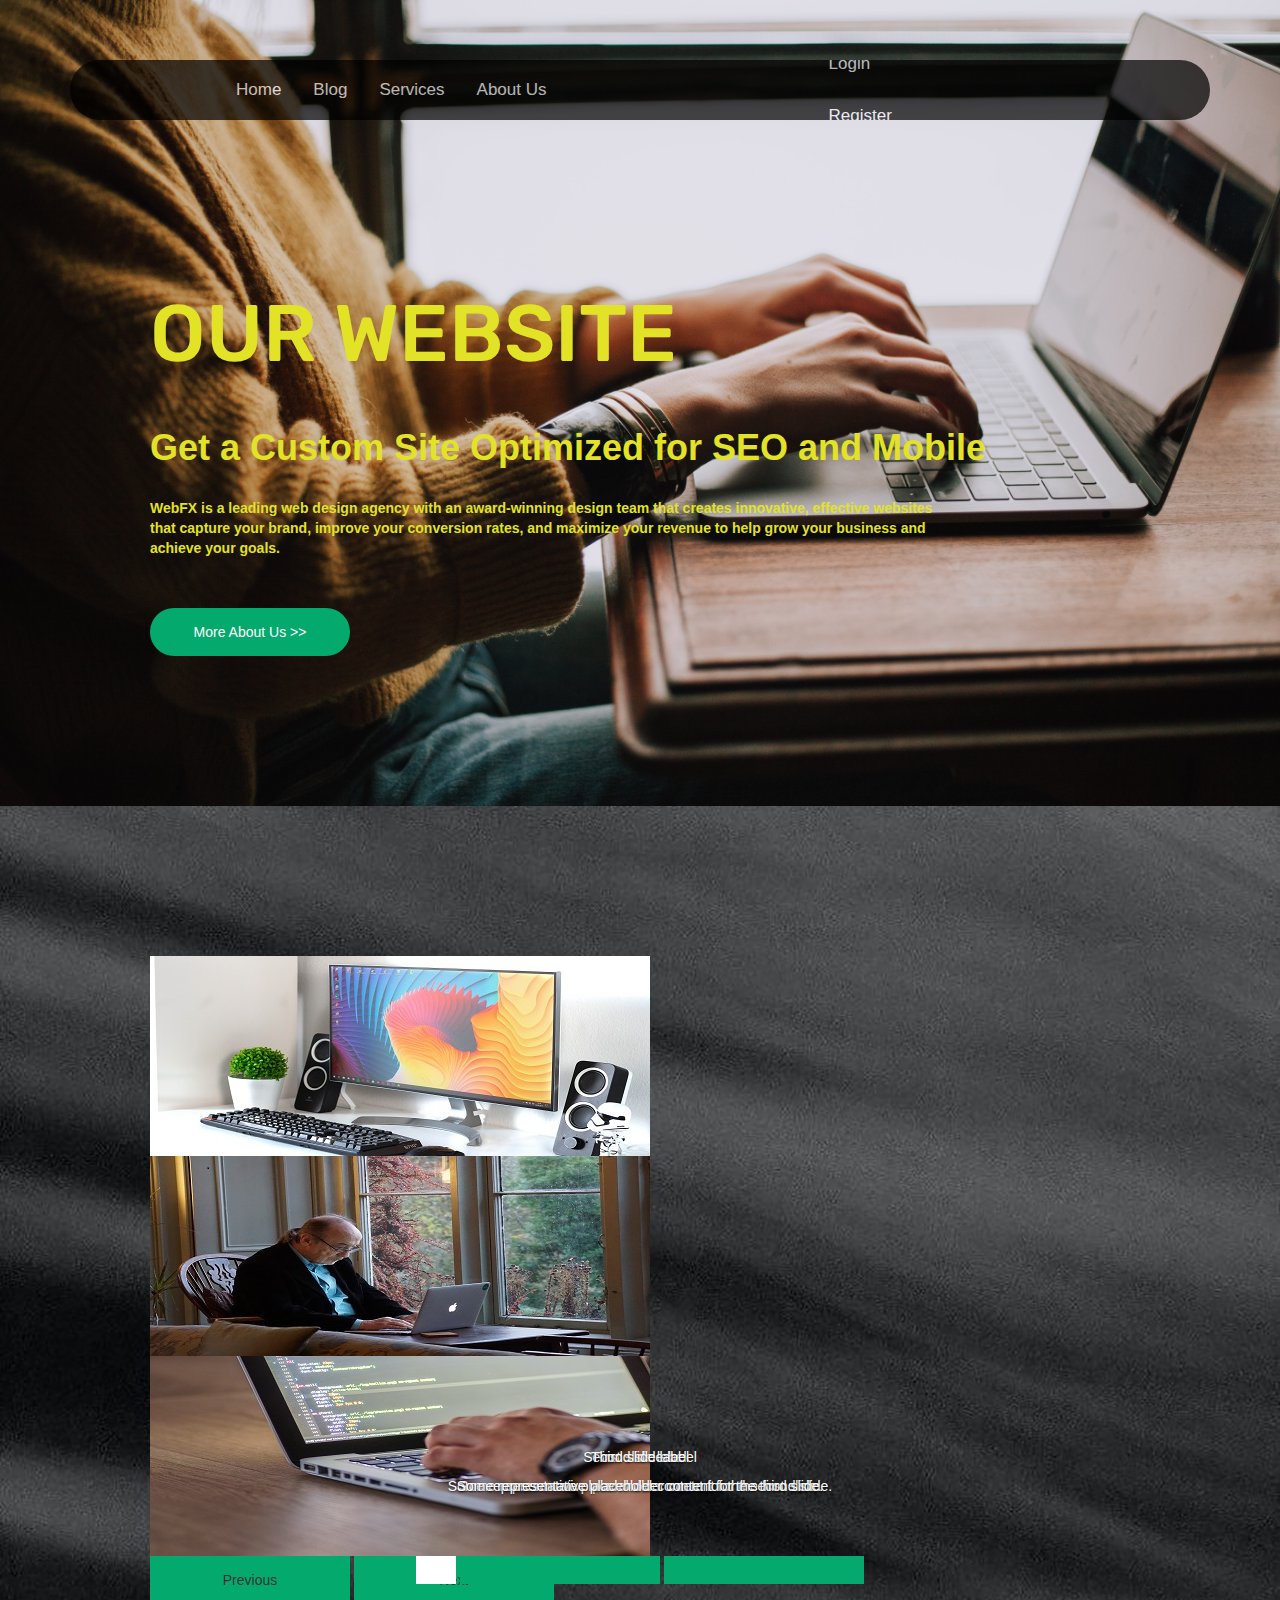
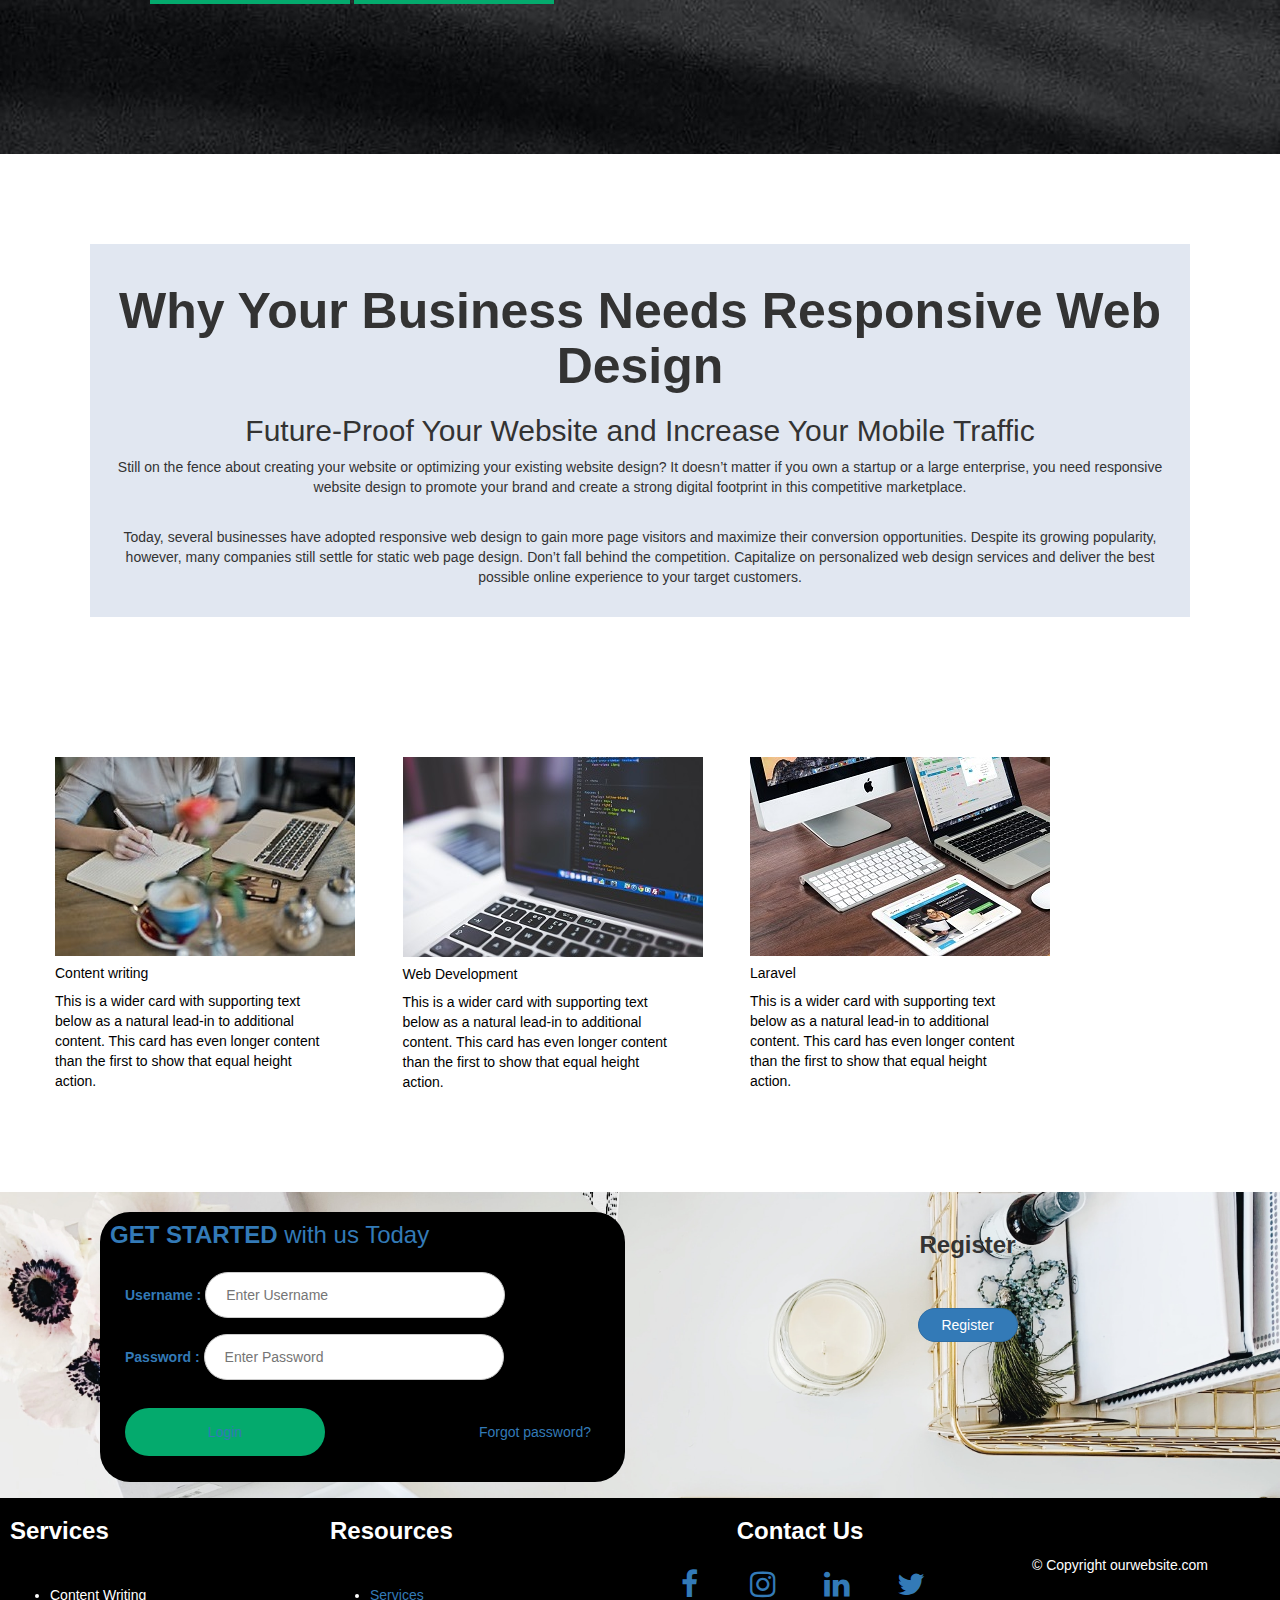
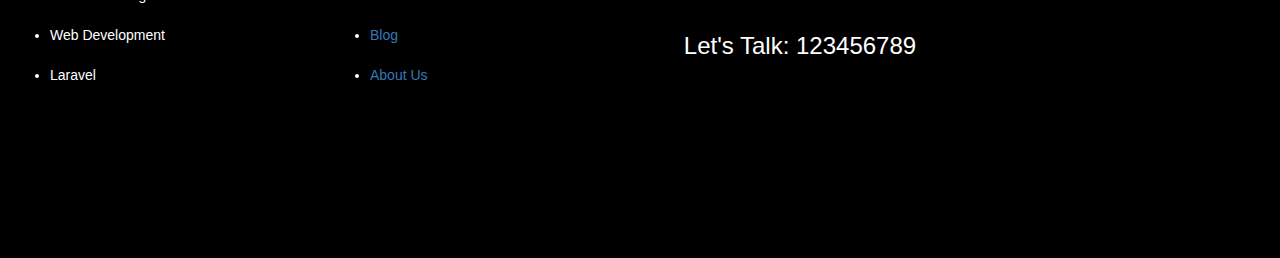
<file: index.html>
<!DOCTYPE html>
<meta name="viewport" content="width= device-width>, initial-scale=1.0">
<html lang="en">

<head>
    <meta charset="UTF-8">
    <meta http-equiv="X-UA-Compatible" content="IE=edge">

    <title>Our Website</title>
    <link rel="stylesheet" href="style.css">
    <link href="https://cdn.jsdelivr.net/npm/bootstrap@5.1.3/dist/css/bootstrap.min.css" rel="stylesheet"
        integrity="sha384-1BmE4kWBq78iYhFldvKuhfTAU6auU8tT94WrHftjDbrCEXSU1oBoqyl2QvZ6jIW3" crossorigin="anonymous">
    <script src="https://cdn.jsdelivr.net/npm/bootstrap@5.1.3/dist/js/bootstrap.bundle.min.js"
        integrity="sha384-ka7Sk0Gln4gmtz2MlQnikT1wXgYsOg+OMhuP+IlRH9sENBO0LRn5q+8nbTov4+1p"
        crossorigin="anonymous"></script>
    <link rel="stylesheet" href="https://cdnjs.cloudflare.com/ajax/libs/font-awesome/4.7.0/css/font-awesome.min.css">
    <link rel="stylesheet" href="https://maxcdn.bootstrapcdn.com/bootstrap/3.4.1/css/bootstrap.min.css">
    <script src="./script.js"></script>
</head>

<body>
    <div class="bg" style="background-image: url('Images/background 4.jpg');">
        <br>
        <header>
            <div class="header" id="myHeader">
                <div class="topnav">
                    <a href="index.html">Home</a>
                    <a href="blog.html">Blog</a>
                    <a href="services.html">Services</a>
                    <a href="aboutus.html">About Us</a>

                    <div class="login">
                        <div id="login">
                        <a href="#login2">Login</a>
                    </div>
                        <a href="#login2">Register</a>

                    </div>

                </div>
            </div>
        </header>

        <main>

            <div style="padding:150px; color:rgb(226, 226, 39)">

                <h2 class="main-heading">OUR WEBSITE</h2><br>
                <h1><b>Get a Custom Site Optimized for SEO and Mobile</b></h1><br>
                <p><b>WebFX is a leading web design agency with an award-winning design team that creates innovative,
                        effective websites
                        <br> that capture your brand, improve your conversion rates,
                        and maximize your revenue to help grow your business and <br>achieve your goals.</b></p><br><br>
                <button class="button" style="border-radius: 50px; color:white" type="button"
                    onclick="window.location.href='aboutus.html'">More About
                    Us >></button>
            </div>


            <div class="bg" style="background-image: url('Images/background 2.jpg');">

                <div>
                    <div style="padding: 150px;">
                        <div id="carouselExampleCaptions" class="carousel slide" data-bs-ride="carousel">
                            <div class="carousel-indicators">
                                <button type="button" data-bs-target="#carouselExampleCaptions" data-bs-slide-to="0"
                                    class="active" aria-current="true" aria-label="Slide 1"></button>
                                <button type="button" data-bs-target="#carouselExampleCaptions" data-bs-slide-to="1"
                                    aria-label="Slide 2"></button>
                                <button type="button" data-bs-target="#carouselExampleCaptions" data-bs-slide-to="2"
                                    aria-label="Slide 3"></button>
                            </div>
                            <div class="carousel-inner">
                                <div class="carousel-item active">
                                    <img src="Images/slideshow 4.jpg" class="d-block w-100" alt="...">
                                    <div class="carousel-caption d-none d-md-block">
                                        <h5>First slide label</h5>
                                        <p>Some representative placeholder content for the first slide.</p>
                                    </div>
                                </div>
                                <div class="carousel-item">
                                    <img src="Images/slideshow 5.jpg" class="d-block w-100" alt="...">
                                    <div class="carousel-caption d-none d-md-block">
                                        <h5>Second slide label</h5>
                                        <p>Some representative placeholder content for the second slide.</p>
                                    </div>
                                </div>
                                <div class="carousel-item">
                                    <img src="Images/slideshow 3.jpg" class="d-block w-100" alt="...">
                                    <div class="carousel-caption d-none d-md-block">
                                        <h5>Third slide label</h5>
                                        <p>Some representative placeholder content for the third slide.</p>
                                    </div>
                                </div>
                            </div>
                            <button class="carousel-control-prev" type="button"
                                data-bs-target="#carouselExampleCaptions" data-bs-slide="prev">
                                <span class="carousel-control-prev-icon" aria-hidden="true"></span>
                                <span class="visually-hidden">Previous</span>
                            </button>
                            <button class="carousel-control-next" type="button"
                                data-bs-target="#carouselExampleCaptions" data-bs-slide="next">
                                <span class="carousel-control-next-icon" aria-hidden="true"></span>
                                <span class="visually-hidden">Next</span>
                            </button>
                        </div>
                    </div>
                </div>
            </div>
            <div class="main-page-text">
                <h2 class="main-page-h2"><b>Why Your Business Needs Responsive Web Design</b></h2>
                <h3 class="main-page-h3">Future-Proof Your Website and Increase Your Mobile Traffic</h3>
                <p>Still on the fence about creating your website or optimizing your existing website design? It doesn’t
                    matter if you own a startup or a large enterprise, you need responsive website design to promote
                    your brand and create a strong digital footprint in this competitive marketplace.</p><br>

                <p>Today, several businesses have adopted responsive web design to gain more page visitors and maximize
                    their conversion opportunities. Despite its growing popularity, however, many companies still settle
                    for static web page design. Don’t fall behind the competition. Capitalize on personalized web design
                    services and deliver the best possible online experience to your target customers.</p>
            </div>
            <div>
                <div class="card-group" style="padding: 50px;">
                    <div class="card">
                        <div>
                            <img src="Images/content writing.jpg" class="card-img-top" alt="...">
                            <div class="card-body" style="color:black">
                                <h5 class="card-title">Content writing</h5>
                                <p class="card-text">This is a wider card with supporting text below as a natural
                                    lead-in to
                                    additional content. This card has even longer content than the first to show that
                                    equal
                                    height
                                    action.</p>

                            </div>
                        </div>
                    </div>
                    <div class="card" style="margin-left: 50px;">
                        <div>
                            <img src="Images/web development.jpg" class="card-img-top" alt="...">
                            <div class="card-body" style="color:black">
                                <h5 class="card-title">Web Development</h5>
                                <p class="card-text">This is a wider card with supporting text below as a natural
                                    lead-in to
                                    additional content. This card has even longer content than the first to show that
                                    equal
                                    height
                                    action.
                                </p>

                            </div>
                        </div>
                    </div>
                    <div class="card" style="margin-left: 50px;">
                        <div>
                            <img src="Images/laravel.jpg" class="card-img-top" alt="...">
                            <div class="card-body" style="color:black">
                                <h5 class="card-title">Laravel</h5>
                                <p class="card-text">This is a wider card with supporting text below as a natural
                                    lead-in to
                                    additional content. This card has even longer content than the first to show that
                                    equal
                                    height
                                    action.</p>

                            </div>
                        </div>
                    </div>
                </div>
            </div>

            <br><br>

            <div class="bg" style="background-image: url('Images/background 5.jpg');">
                <br>

                <div id="login2">
                    <a href="login">
                    <div class="row">
                        <div class="col-sm-6">
                            <div style="margin-left: 100px;">
                                <div class="card-body"
                                    style="background-color: rgb(0, 0, 0); color: white; border-radius: 30px; padding: 10px;">
                                    <form style="border:none;">
                                        <h3 style=" display: inline;"><b>GET STARTED</b> with us Today</h3>
                                        <div class="container">
                                            <label for="uname"><b>Username : </b></label>
                                            <input style="border-radius: 30px;" type="text" placeholder="Enter Username"
                                                name="uname" required>
                                            <br>
                                            <label for="psw"><b>Password : </b></label>
                                            <input style="border-radius: 30px; " type="password"
                                                placeholder="Enter Password" name="psw" required>
                                            <br><br>
                                            <button style="border-radius: 50px;" type="submit">Login</button>

                                            <span style="margin-left: 150px;" class="psw">Forgot <a
                                                    href="#">password?</a></span>
                                        </div>
                                    </form>
                                </div>
                            </div>
                        </div>
                        <div class="col-sm-6" style=" padding-bottom: 156px;">
                            <div>
                                <div class="card-body">
                                    <center>
                                        <h3 class="card-title"><b>Register</b></h3>
                                        <br><br>
                                        <a style="border-radius: 50px; width: 100px;" href="#"
                                            class="btn btn-primary">Register</a>
                                    </center>
                                </div>
                            </div>
                        </div>
                    </div>
                </div>
            </a>
            </div>
    </div>

    </main>


    <footer>

        <div class="card" style="background-color: rgb(0, 0, 0);">
            <div class="card-body" style="color: white;">
                <h3 class="card-title"><b>Services</b></h3><br>
                <p class="card-text">
                <ul>
                    <li>Content Writing</li><br>
                    <li>Web Development</li><br>
                    <li>Laravel</li>
                </ul>
            </div>
        </div>


        <div class="card" style="background-color: rgb(0, 0, 0);">
            <div class="card-body" style="color: white;">
                <h3 class="card-title"><b>Resources</b></h3><br>
                <p class="card-text">
                <ul>
                    <li> <a href="services.html">Services</a></li><br>
                    <li><a href="blog.html">Blog</a></li><br>
                    <li><a href="aboutus.html">About Us</a></li>
                </ul>
            </div>
        </div>


        <div class="card" style="padding-bottom: 37px; background-color: rgb(0,0,0);">
            <div class="card-body" style="color: white;">
                <center>
                    <h3 class="card-title"><b>Contact Us</b></h3>
                    <p class="card-text">

                        <a href="www.facebook.com"><i class="fa fa-facebook" id="i"></i></a>
                        <a href="www.instagram.com"><i class="fa fa-instagram" id="i"></i></a>
                        <a href="www.linkedin.com"><i class="fa fa-linkedin" id="i"></i></a>
                        <a href="www.twitter.com"><i class="fa fa-twitter" id="i"></i></a>
                    <h3>Let's Talk: 123456789</h3>

                </center>
            </div>
        </div>
        <div class="card" style="background-color: rgb(0,0,0);">
            <div class="card-body" style="color: white; padding-top: 50px; padding-bottom: 63px;">
                <center>
                    <h5> &copy; Copyright ourwebsite.com</h5>
                </center>
            </div>
        </div>

    </footer>
</body>

</html>
</file>
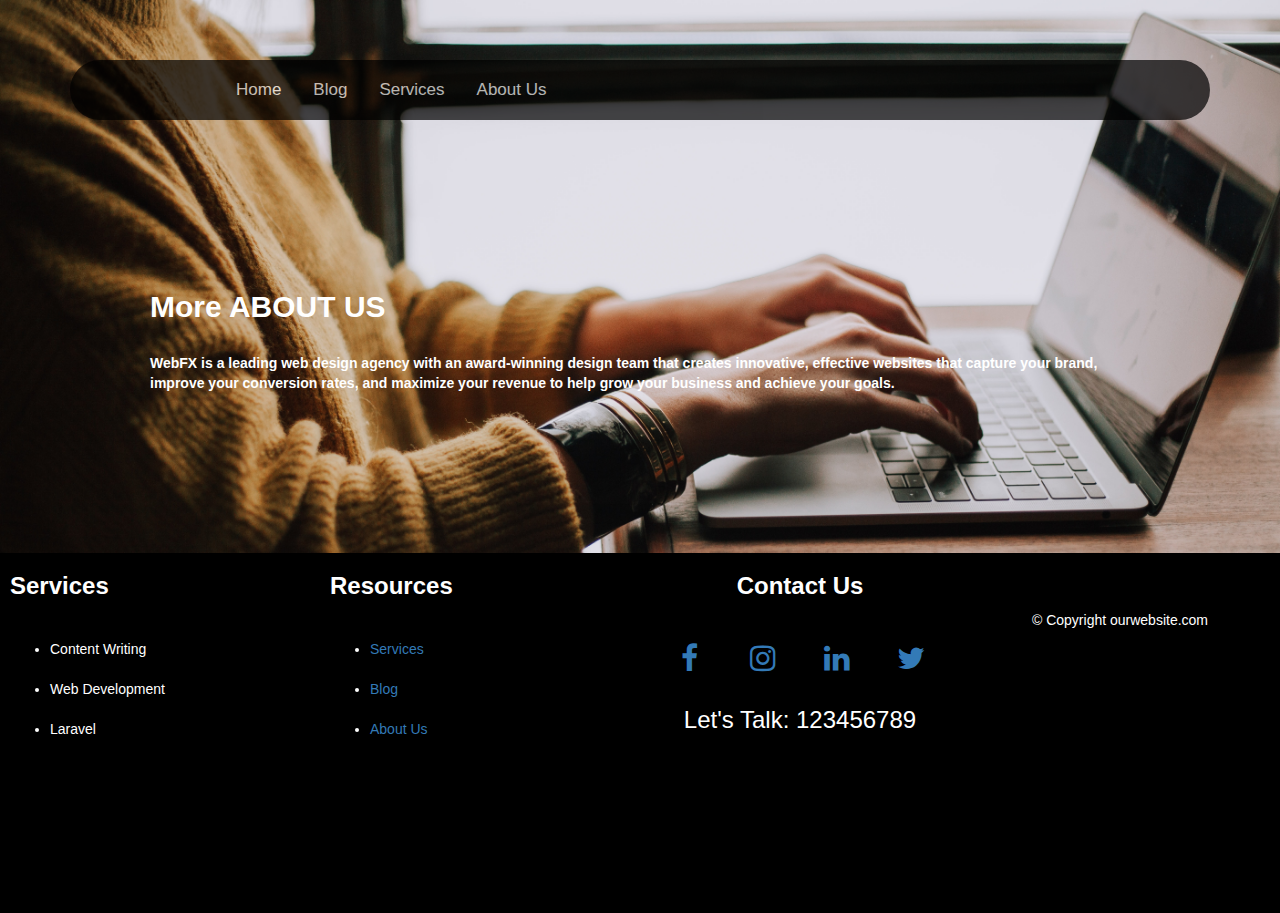
<file: aboutus.html>
<!DOCTYPE html>
<html lang="en">

<head>
    <meta charset="UTF-8">
    <meta http-equiv="X-UA-Compatible" content="IE=edge">
    <meta name="viewport" content="width= device-width>, initial-scale=1.0">
    <title>Our Website</title>
    <link rel="stylesheet" href="style.css">
    <link rel="stylesheet" href="https://cdnjs.cloudflare.com/ajax/libs/font-awesome/4.7.0/css/font-awesome.min.css">
    <link rel="stylesheet" href="https://maxcdn.bootstrapcdn.com/bootstrap/3.4.1/css/bootstrap.min.css">


</head>

<body>
    <div class="bg" style="background-image: url('Images/background 4.jpg');">

        <br>
        <header>
            <div class="topnav">
                <a href="index.html">Home</a>
                <a href="blog.html">Blog</a>
                <a href="services.html">Services</a>
                <a href="aboutus.html">About Us</a>
            </div>
        </header>
        <div style="padding:150px; color:white">

            <h2><b>More ABOUT US</b></h2><br>

            <p><b>WebFX is a leading web design agency with an award-winning design team that creates innovative,
                    effective websites that capture your brand, improve your conversion rates,
                    and maximize your revenue to help grow your business and achieve your goals.</b></p>

        </div>
    </div>

    <div class="bg" style="background-image: url('Images/background 2.jpg');">

        <main>

    </div>

    <footer>
        <div class="card" style="background-color: rgb(0, 0, 0);">
            <div class="card-body" style="color: white;">
                <h3 class="card-title"><b>Services</b></h3><br>
                <p class="card-text">
                <ul>
                    <li>Content Writing</li><br>
                    <li>Web Development</li><br>
                    <li>Laravel</li>
                </ul>
            </div>
        </div>


        <div class="card" style="background-color: rgb(0, 0, 0);">
            <div class="card-body" style="color: white;">
                <h3 class="card-title"><b>Resources</b></h3><br>
                <p class="card-text">
                <ul>
                    <li> <a href="services.html">Services</a></li><br>
                    <li><a href="blog.html">Blog</a></li><br>
                    <li><a href="aboutus.html">About Us</a></li>
                </ul>
            </div>
        </div>


        <div class="card" style="padding-bottom: 37px; background-color: rgb(0,0,0);">
            <div class="card-body" style="color: white;">
                <center>
                    <h3 class="card-title"><b>Contact Us</b></h3>
                    <p class="card-text" style="padding-top:20px ;">

                        <a href="www.facebook.com"><i class="fa fa-facebook" id="i"></i></a>
                        <a href="www.instagram.com"><i class="fa fa-instagram" id="i"></i></a>
                        <a href="www.linkedin.com"><i class="fa fa-linkedin" id="i"></i></a>
                        <a href="www.twitter.com"><i class="fa fa-twitter" id="i"></i></a>
                        <h3>Let's Talk: 123456789</h3>

                    </center>
            </div>
        </div>
        <div class="card" style="background-color: rgb(0,0,0);">
            <div class="card-body" style="color: white; padding-top: 50px; padding-bottom: 63px;">
                <center>
                    <h5> &copy; Copyright ourwebsite.com</h5>
                </center>
            </div>
        </div>

    </footer>
</body>

</html>
</file>
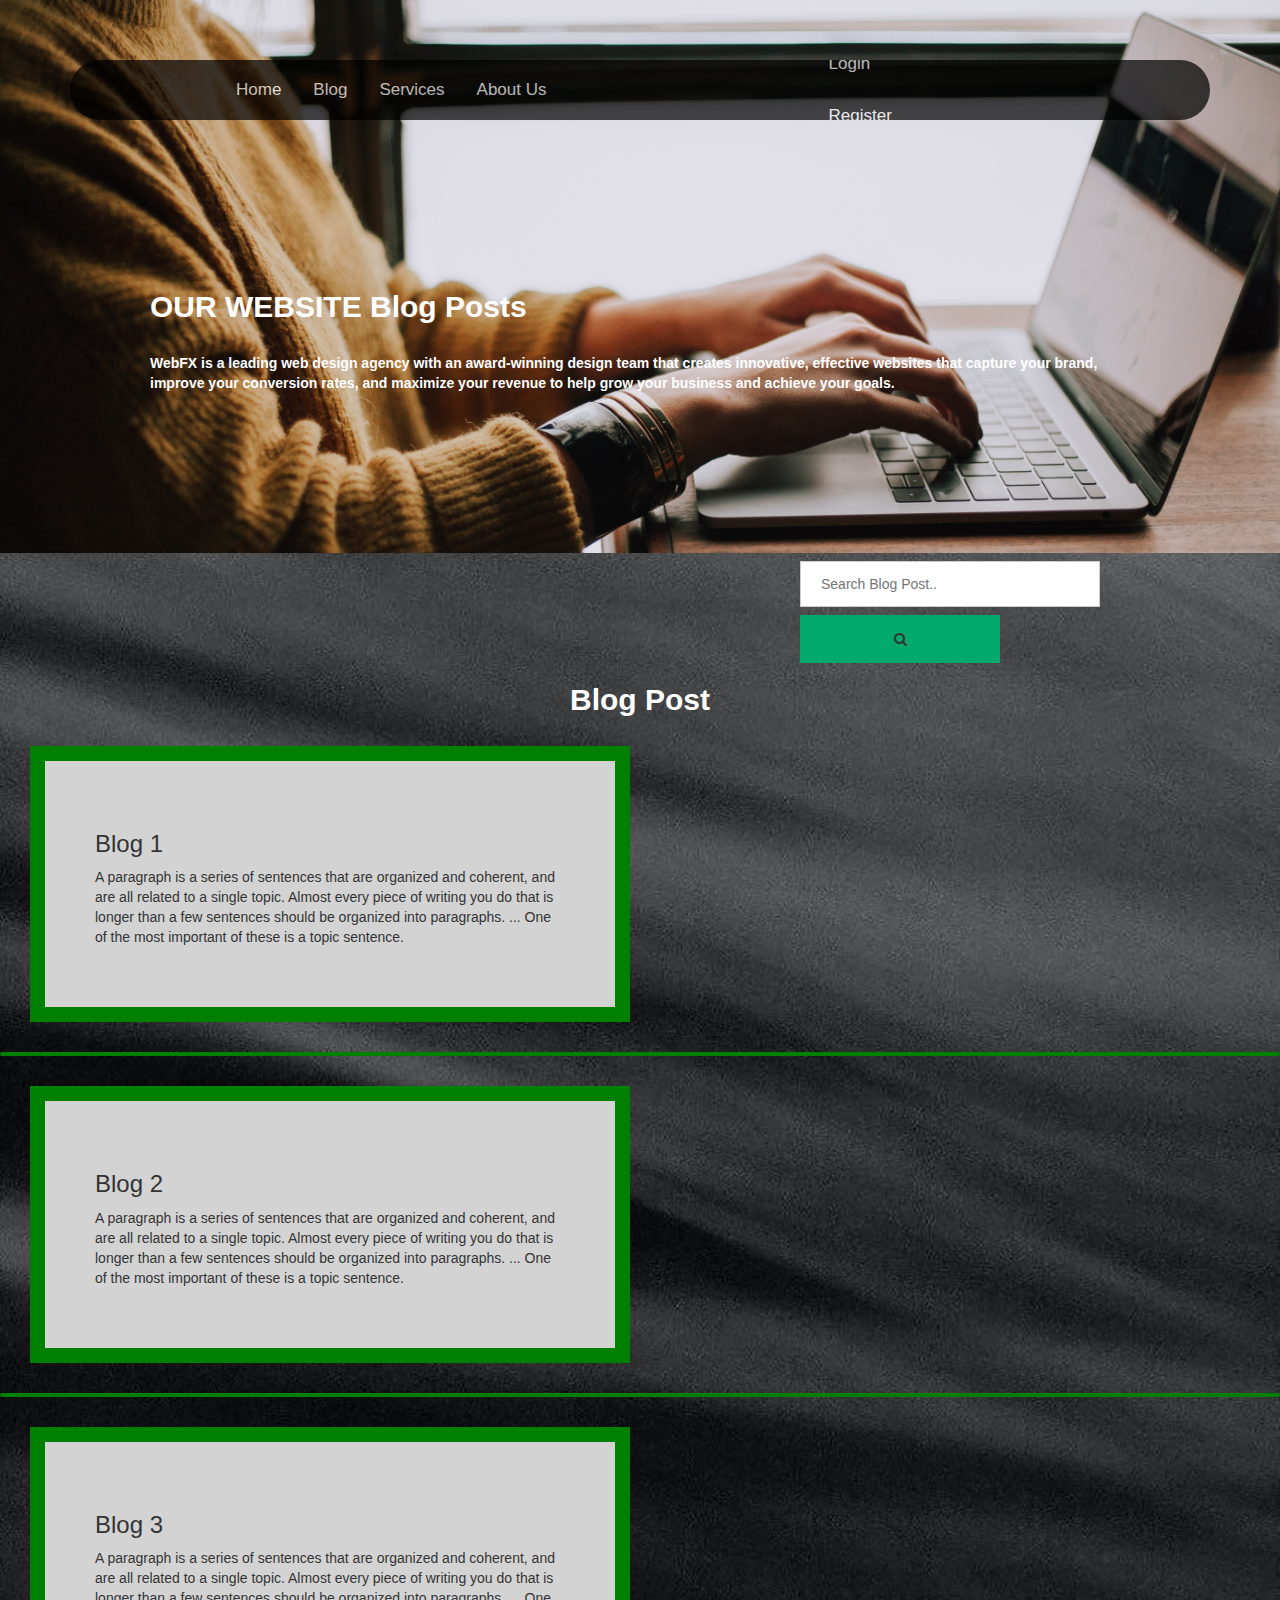
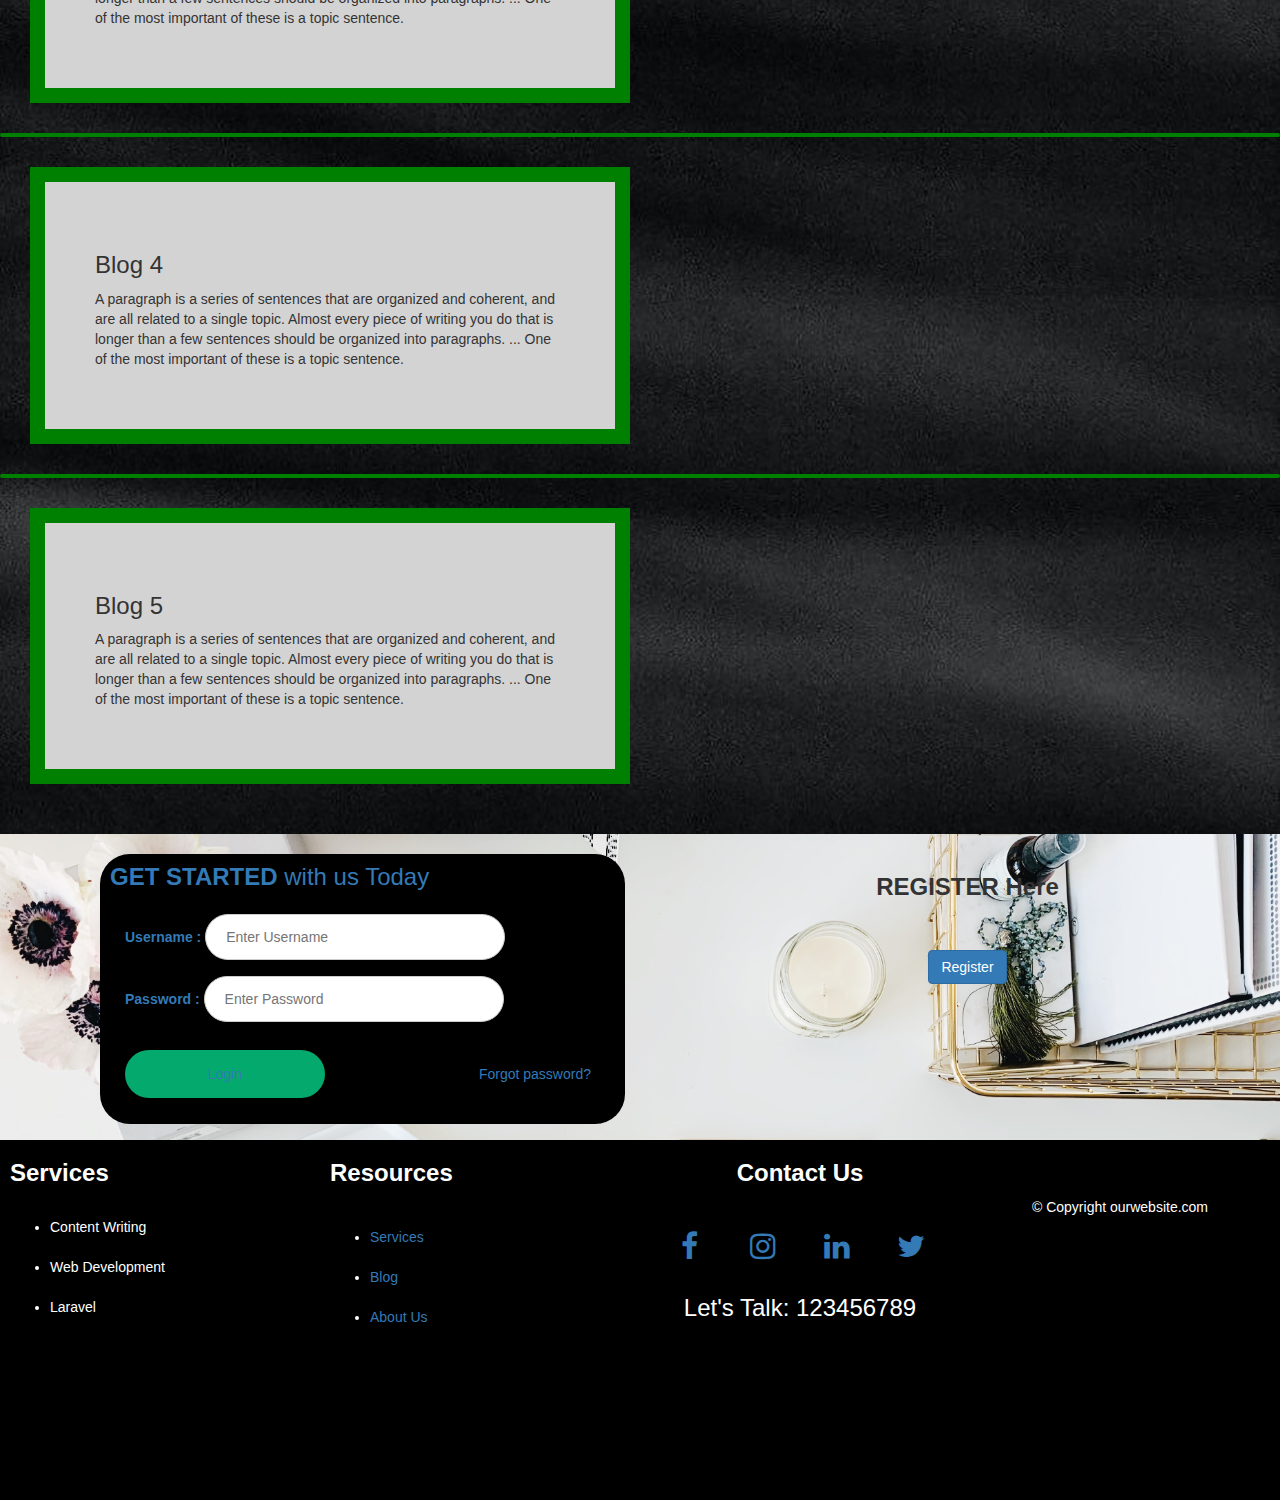
<file: blog.html>
<!DOCTYPE html>
<html lang="en">

<head>
    <meta charset="UTF-8">
    <meta http-equiv="X-UA-Compatible" content="IE=edge">
    <meta name="viewport" content="width= device-width>, initial-scale=1.0">
    <title>Our Website</title>
    <link rel="stylesheet" href="style.css">
    <link rel="stylesheet" href="https://cdnjs.cloudflare.com/ajax/libs/font-awesome/4.7.0/css/font-awesome.min.css">
    <link rel="stylesheet" href="https://maxcdn.bootstrapcdn.com/bootstrap/3.4.1/css/bootstrap.min.css">

</head>

<body>
    <div class="bg" style="background-image: url('Images/background 4.jpg');">
        <br>
        <header>
            <div class="topnav">
                <a href="index.html">Home</a>
                <a href="blog.html">Blog</a>
                <a href="services.html">Services</a>
                <a href="aboutus.html">About Us</a>

                <div class="login">
                    <div id="login">
                    <a href="#login2">Login</a>
                </div>
                    <a href="#">Register</a>

                </div>


            </div>

        </header>
        <main>


            <div style="padding:150px; color:white">

                <h2><b>OUR WEBSITE Blog Posts</b></h2><br>

                <p><b>WebFX is a leading web design agency with an award-winning design team that creates innovative,
                        effective websites that capture your brand, improve your conversion rates,
                        and maximize your revenue to help grow your business and achieve your goals.</b></p>

            </div>
        </main>
    </div>

    <div class="bg" style="background-image: url('Images/background 2.jpg');">

        <div class="search-container" style="margin-left: 800px;">

            <input type="text" placeholder="Search Blog Post.." name="search">
            <button type="submit"><i class="fa fa-search"></i></button>
        </div>

        <div>
            <center>
                <h2 style="color:white;"><b>Blog Post</b></h2>
            </center>
        </div>




        <div class="blog">
            <h3>Blog 1</h3>
            <p>A paragraph is a series of sentences that are organized and coherent, and are all related to a single
                topic. Almost every piece of writing you do that is longer than a few sentences should be organized into
                paragraphs. ... One of the most important of these is a topic sentence.</p>
        </div>
        <hr style="border: 2px solid green; border-radius: 5px; ">
        <div class="blog">
            <h3>Blog 2</h3>
            <p>A paragraph is a series of sentences that are organized and coherent, and are all related to a single
                topic. Almost every piece of writing you do that is longer than a few sentences should be organized into
                paragraphs. ... One of the most important of these is a topic sentence.</p>
        </div>
        <hr style="border: 2px solid green; border-radius: 5px; ">
        <div class="blog">
            <h3>Blog 3</h3>
            <p>A paragraph is a series of sentences that are organized and coherent, and are all related to a single
                topic. Almost every piece of writing you do that is longer than a few sentences should be organized into
                paragraphs. ... One of the most important of these is a topic sentence.</p>
        </div>
        <hr style="border: 2px solid green; border-radius: 5px; ">
        <div class="blog">
            <h3>Blog 4</h3>
            <p>A paragraph is a series of sentences that are organized and coherent, and are all related to a single
                topic. Almost every piece of writing you do that is longer than a few sentences should be organized into
                paragraphs. ... One of the most important of these is a topic sentence.</p>
        </div>
        <hr style="border: 2px solid green; border-radius: 5px; ">
        <div class="blog">
            <h3>Blog 5</h3>
            <p>A paragraph is a series of sentences that are organized and coherent, and are all related to a single
                topic. Almost every piece of writing you do that is longer than a few sentences should be organized into
                paragraphs. ... One of the most important of these is a topic sentence.</p>
        </div>
<br>
    </div>

    <div class="bg" style="background-image: url('Images/background 5.jpg');">
        <br>

        <div id="login2">
            <a href="login">
        <div class="row">
            <div class="col-sm-6">
                <div style="margin-left: 100px;">
                    <div class="card-body"
                        style="background-color: rgb(0, 0, 0); color: white; border-radius: 30px; padding: 10px;">
                        <form style="border:none;">
                            <h3 style=" display: inline;"><b>GET STARTED</b> with us Today</h3>
                            <div class="container">
                                <label for="uname"><b>Username : </b></label>
                                <input style="border-radius: 30px;" type="text" placeholder="Enter Username"
                                    name="uname" required>
                                <br>
                                <label for="psw"><b>Password : </b></label>
                                <input style="border-radius: 30px; " type="password" placeholder="Enter Password"
                                    name="psw" required>
                                <br><br>
                                <button style="border-radius: 50px;" type="submit">Login</button>

                                <span style="margin-left: 150px;" class="psw">Forgot <a href="#">password?</a></span>
                            </div>
                        </form>
                    </div>
                </div>
            </div>
            <div class="col-sm-6" style=" padding-bottom: 156px;">
                <div>
                    <div class="card-body">
                        <center>
                            <h3 class="card-title"><b>REGISTER Here</b></h3>
                            <br><br>
                            <a href="#" class="btn btn-primary">Register</a>
                        </center>
                    </div>
                </div>
            </div>
        </div>
        </a>
        </div>
    </div>








    <footer>
        <div class="card" style="background-color: rgb(0, 0, 0);">
            <div class="card-body" style="color: white;">
                <h3 class="card-title"><b>Services</b></h3><br
                <p class="card-text">
                <ul>
                    <li>Content Writing</li><br>
                    <li>Web Development</li><br>
                    <li>Laravel</li>
                </ul>
            </div>
        </div>


        <div class="card" style="background-color: rgb(0, 0, 0);">
            <div class="card-body" style="color: white;">
                <h3 class="card-title"><b>Resources</b></h3><br>
                <p class="card-text">
                <ul>
                    <li> <a href="services.html">Services</a></li><br>
                    <li><a href="blog.html">Blog</a></li><br>
                    <li><a href="aboutus.html">About Us</a></li>
                </ul>
            </div>
        </div>


        <div class="card" style="padding-bottom: 37px; background-color: rgb(0,0,0);">
            <div class="card-body" style="color: white;">
                <center>
                    <h3 class="card-title"><b>Contact Us</b></h3>
                    <p class="card-text" style="padding-top:20px ;">

                        <a href="www.facebook.com"><i class="fa fa-facebook" id="i"></i></a>
                        <a href="www.instagram.com"><i class="fa fa-instagram" id="i"></i></a>
                        <a href="www.linkedin.com"><i class="fa fa-linkedin" id="i"></i></a>
                        <a href="www.twitter.com"><i class="fa fa-twitter" id="i"></i></a>
                        <h3>Let's Talk: 123456789</h3>

                    </center>
            </div>
        </div>
        <div class="card" style="background-color: rgb(0,0,0);">
            <div class="card-body" style="color: white; padding-top: 50px; padding-bottom: 63px;">
                <center>
                    <h5> &copy; Copyright ourwebsite.com</h5>
                </center>
            </div>
        </div>

    </footer>


</body>

</html>
</file>
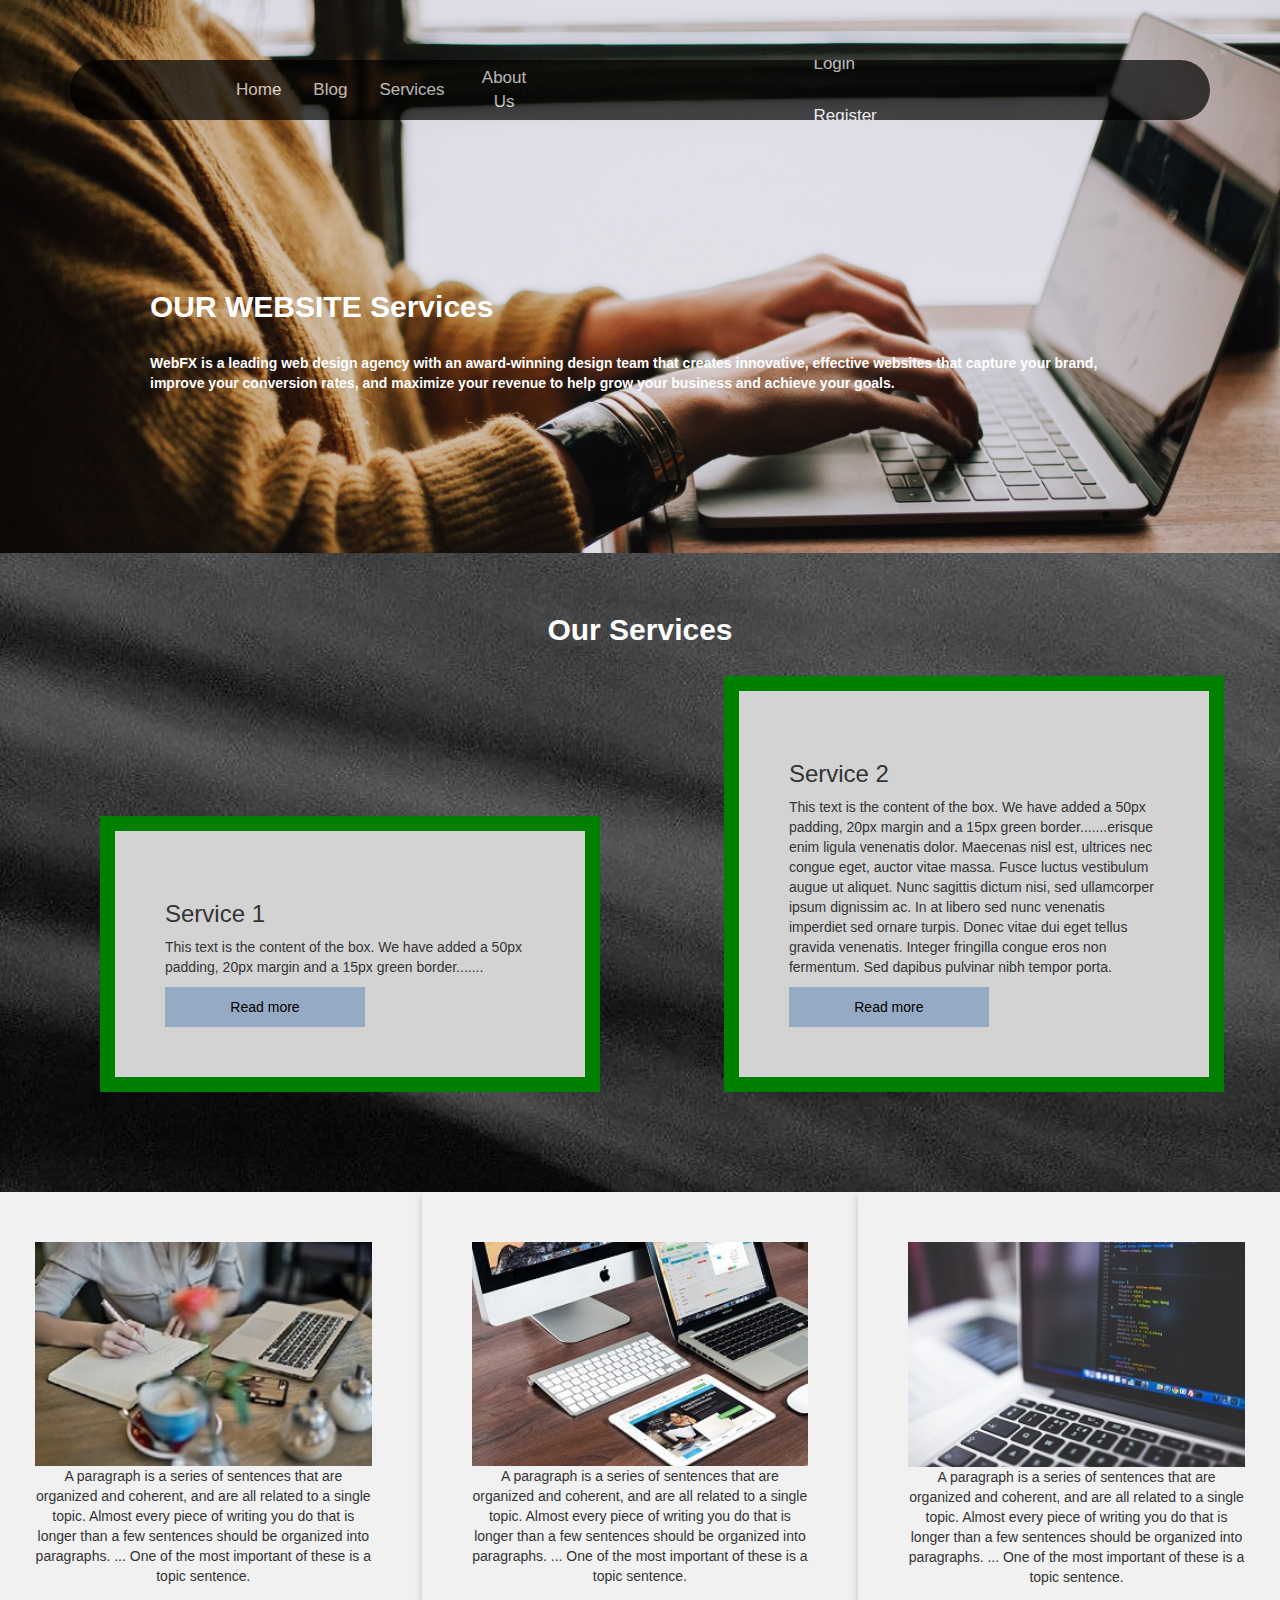
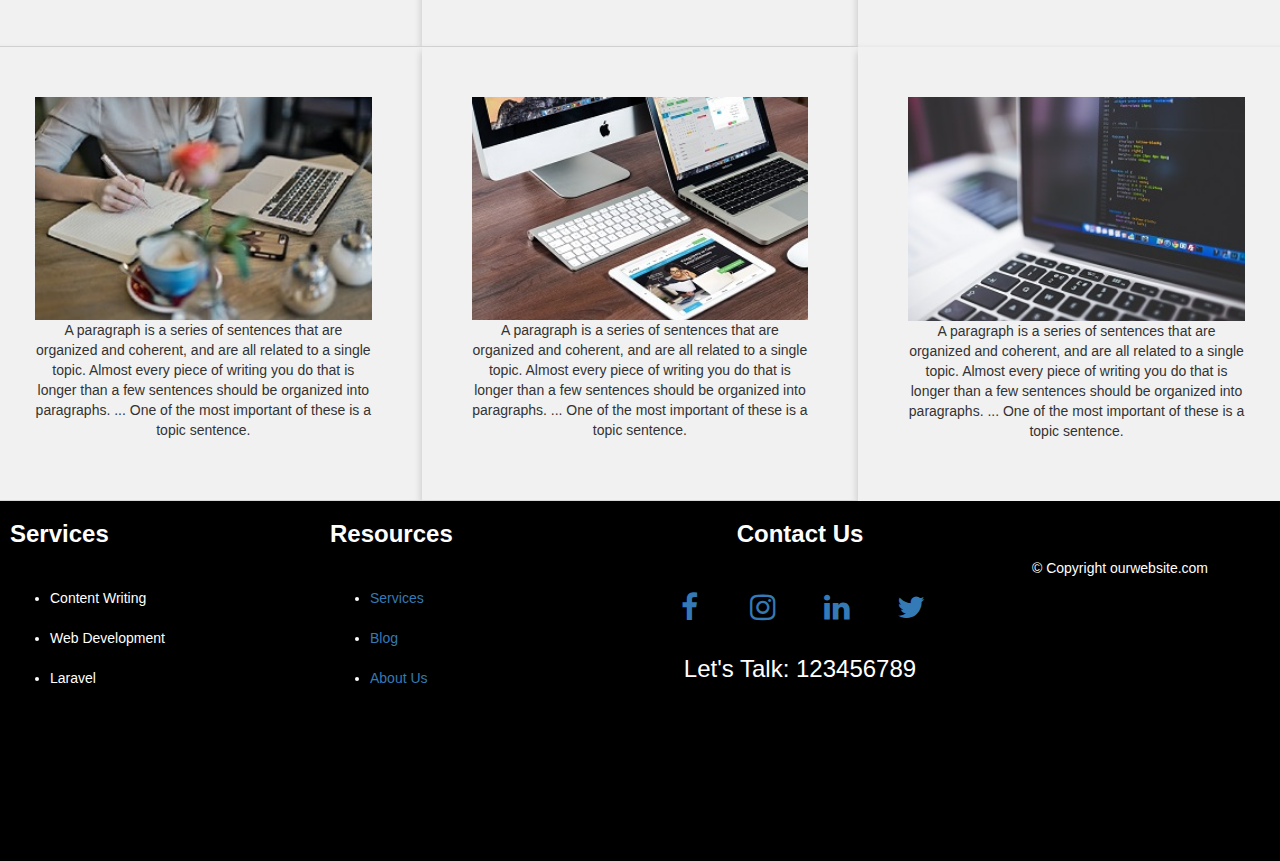
<file: services.html>
<!DOCTYPE html>
<html lang="en">

<head>
  <meta charset="UTF-8">
  <meta http-equiv="X-UA-Compatible" content="IE=edge">
  <meta name="viewport" content="width= device-width>, initial-scale=1.0">
  <title>Our Website</title>
  <link rel="stylesheet" href="style.css">
  <link rel="stylesheet" href="https://cdnjs.cloudflare.com/ajax/libs/font-awesome/4.7.0/css/font-awesome.min.css">
  <link rel="stylesheet" href="https://maxcdn.bootstrapcdn.com/bootstrap/3.4.1/css/bootstrap.min.css">
  <script src="./script.js"></script>
  <style>
    #more {display: none;}
    </style>
</head>

<body>
  <div class="bg" style="background-image: url('Images/background 4.jpg');">

    <br>
    <header>
      <div class="topnav">
        <a href="index.html">Home</a>
        <a href="blog.html">Blog</a>
        <a href="services.html">Services</a>
        <a href="aboutus.html">About Us</a>

        <div class="login">
          <a href="#">Login</a>
          <a href="#">Register</a>
  
        </div>

      </div>

    </header>

    <div style="padding:150px; color:white">

      <h2><b>OUR WEBSITE Services</b></h2><br>

      <p><b>WebFX is a leading web design agency with an award-winning design team that creates innovative,
          effective websites that capture your brand, improve your conversion rates,
          and maximize your revenue to help grow your business and achieve your goals.</b></p>

    </div>
  </div>

  <div class="bg" style="background-image: url('Images/background 2.jpg');">

    <main>
      <br><br>
      <center>
        <h2 style="color:white;"><b>Our Services</b></h2>
      </center>
      <div class="box-model" style="margin:100px;">
        <h3>Service 1</h3>
        <div class="text">
        <p>This text is the content of the box. We have added a 50px padding, 20px margin and a 15px green border.<span class="">...</span><span
          <span id="dots">...</span><span id="more">erisque enim ligula venenatis dolor. Maecenas nisl est, ultrices nec congue eget, auctor vitae massa. Fusce luctus vestibulum augue ut aliquet. Nunc sagittis dictum nisi, sed ullamcorper ipsum dignissim ac. In at libero sed nunc venenatis imperdiet sed ornare turpis. Donec vitae dui eget tellus gravida venenatis. Integer fringilla congue eros non fermentum. Sed dapibus pulvinar nibh tempor porta.</span></p>
          <button onclick="myFunction()" id="myBtn">Read more</button>
      </div>
      </div>

      <div class="box-model">
        <h3>Service 2</h3>

        <div class="text">
          <p>This text is the content of the box. We have added a 50px padding, 20px margin and a 15px green border.<span class="">...</span><span
            <span id="dots1">...</span><span id="readmore1">erisque enim ligula venenatis dolor. Maecenas nisl est, ultrices nec congue eget, auctor vitae massa. Fusce luctus vestibulum augue ut aliquet. Nunc sagittis dictum nisi, sed ullamcorper ipsum dignissim ac. In at libero sed nunc venenatis imperdiet sed ornare turpis. Donec vitae dui eget tellus gravida venenatis. Integer fringilla congue eros non fermentum. Sed dapibus pulvinar nibh tempor porta.</span></p>
            <button onclick="myFunction1()" id="mybtn1">Read more</button>
        </div>
      </div>
     

    </main>
  </div>


  <div class="row">
    <div class="column" style="padding: 50px;">
      <img src="Images/content writing.jpg" alt="room 1" class="image" style="width:100%">
      <p>A paragraph is a series of sentences that are organized and coherent, and are all related to a single topic.
        Almost every piece of writing you do that is longer than a few sentences should be organized into paragraphs.
        ... One of the most important of these is a topic sentence.</p>
    </div>
    <div class="column" style="padding: 50px;">
      <img src="Images/laravel.jpg" alt="room 2" class="image" style="width:100%">
      <p>A paragraph is a series of sentences that are organized and coherent, and are all related to a single topic.
        Almost every piece of writing you do that is longer than a few sentences should be organized into paragraphs.
        ... One of the most important of these is a topic sentence.</p>

    </div>
    <div class="column" style="padding: 50px;">
      <img src="Images/web development.jpg" alt="room 3" class="image" style="width:100%">
      <p>A paragraph is a series of sentences that are organized and coherent, and are all related to a single topic.
        Almost every piece of writing you do that is longer than a few sentences should be organized into paragraphs.
        ... One of the most important of these is a topic sentence.</p>

    </div>
    <div class="column" style="padding: 50px;">
      <img src="Images/content writing.jpg" alt="room 4" class="image" style="width:100%">
      <p>A paragraph is a series of sentences that are organized and coherent, and are all related to a single topic.
        Almost every piece of writing you do that is longer than a few sentences should be organized into paragraphs.
        ... One of the most important of these is a topic sentence.</p>

    </div>
    <div class="column" style="padding: 50px;">
      <img src="Images/laravel.jpg" alt="room 5" class="image" style="width:100%">
      <p>A paragraph is a series of sentences that are organized and coherent, and are all related to a single topic.
        Almost every piece of writing you do that is longer than a few sentences should be organized into paragraphs.
        ... One of the most important of these is a topic sentence.</p>

    </div>
    <div class="column" style="padding: 50px;">
      <img src="Images/web development.jpg" alt="room 6" class="image" style="width:100%">
      <p>A paragraph is a series of sentences that are organized and coherent, and are all related to a single topic.
        Almost every piece of writing you do that is longer than a few sentences should be organized into paragraphs.
        ... One of the most important of these is a topic sentence.</p>

    </div>
  </div>
  <footer>
    <div class="card" style="background-color: rgb(0, 0, 0);">
      <div class="card-body" style="color: white;">
        <h3 class="card-title"><b>Services</b></h3><br>
        <p class="card-text">
        <ul>
          <li>Content Writing</li><br>
          <li>Web Development</li><br>
          <li>Laravel</li>
        </ul>
      </div>
    </div>


    <div class="card" style="background-color: rgb(0, 0, 0);">
      <div class="card-body" style="color: white;">
        <h3 class="card-title"><b>Resources</b></h3><br>
        <p class="card-text">
        <ul>
          <li> <a href="services.html">Services</a></li><br>
          <li><a href="blog.html">Blog</a></li><br>
          <li><a href="aboutus.html">About Us</a></li>
        </ul>
      </div>
    </div>


    <div class="card" style="padding-bottom: 37px; background-color: rgb(0,0,0);">
      <div class="card-body" style="color: white;">
        <center>
          <h3 class="card-title"><b>Contact Us</b></h3>
          <p class="card-text" style="padding-top:20px ;">

            <a href="www.facebook.com"><i class="fa fa-facebook" id="i"></i></a>
            <a href="www.instagram.com"><i class="fa fa-instagram" id="i"></i></a>
            <a href="www.linkedin.com"><i class="fa fa-linkedin" id="i"></i></a>
            <a href="www.twitter.com"><i class="fa fa-twitter" id="i"></i></a>
            <h3>Let's Talk: 123456789</h3>

          </center>
      </div>
    </div>
    <div class="card" style="background-color: rgb(0,0,0);">
      <div class="card-body" style="color: white; padding-top: 50px; padding-bottom: 63px;">
        <center>
          <h5> &copy; Copyright ourwebsite.com</h5>
        </center>
      </div>
    </div>

  </footer>

</body>

</html>
</file>
<file: style.css>
@import url('https://fonts.googleapis.com/css2?family=Rubik:wght@500&display=swap');

.topnav {
    background-color: black;
    overflow: hidden;
    height: 58px;
    display: flex;
    justify-content: flex-start;
    align-items: center;
    padding: 30px;
    padding-left: 150px;
    margin-top: 40px;
    margin-left: 70px;
    margin-right: 70px;
    border-radius: 50px;
    opacity: 70%;
    
  }
  
  /* Style the links inside the navigation bar */
  .topnav a {
    float: left;
    color: #f2f2f2;
    text-align: center;
    padding: 14px 16px;
    text-decoration: none;
    font-size: 17px;
  }
  
  /* Change the color of links on hover */
  .topnav a:hover {
    background-color: #ddd;
    color: black;
  }


  
  .login{
    margin: 250px;
  }
  
  .main-heading{
    font-family: 'Rubik', sans-serif;
    font-size: 80px;
  }

.main-page-text{
  margin:90px;
  padding: 20px;
  background-color: rgb(225, 231, 241);
  text-align: center;
}
 
.main-page-h2{
 font-size:50px;
}

.main-page-h3{
  font-size:30px;
}


  .card {
    float:left;
    width: 25%;
    padding: 0 10px;
  }
  
  /* Remove extra left and right margins, due to padding in columns */
  .card-group {margin: 0 -5px;}
  
  /* Clear floats after the columns */
  .card-group:after {
    content: "";
    display: table;
    clear: both;
  }
  
  /* Style the counter cards */
  .column {
    box-shadow: 0 4px 8px 0 rgba(0, 0, 0, 0.2); /* this adds the "card" effect */
    padding: 16px;
    text-align: center;
    background-color: #f1f1f1;
   
  }
  
  /* Responsive columns - one column layout (vertical) on small screens */
  @media screen and (max-width: 600px) {
    .card {
      width: 100%;
      display: block;
      margin-bottom: 20px;
    }
  }


 
  form {border: 3px solid #f1f1f1;}
  
  input[type=text], input[type=password] {
    width: 300px;
    padding: 12px 20px;
    margin: 8px 0;
    display: inline-block;
    border: 1px solid #ccc;
    box-sizing: border-box;
  }
  
  button {
    background-color: #04AA6D;
    color: white;
    padding: 14px 20px;
    margin: 8px 0;
    border: none;
    cursor: pointer;
    width: 200px;
  }
  
  button:hover {
    opacity: 0.8;
  }
  
  
  .container {
    padding: 16px;
    margin-right: -200px;
  }
  
  span.psw {
    margin-left: 50px;
    padding-top: 16px;
  }
  
  /* Change styles for span and cancel button on extra small screens */
  @media screen and (max-width: 300px) {
    span.psw {
       display: block;
       float: none;
    }
    .cancelbtn {
       width: 100%;
    }
  }




.blog{
    background-color: lightgrey;
  width: 600px;
  border: 15px solid green;
  padding: 50px;
  margin: 30px;
}



.box-model{
    background-color: lightgrey;
    width: 500px;
    border: 15px solid green;
    padding: 50px;
    margin: 20px;
    display: inline-block;
}



.bg{
    background-size: 100%;
    background-repeat:no-repeat;
    
}

.font-awesome{
  justify-content: center;
  display: flex;
  align-items: center;
 
}



.content {
  float: left;
  padding: 0 20px 20px 0;
 }

 

 .column {
  float: left;
  width: 33.33%;
  padding: 5px;

}

/* Clearfix (clear floats) */
.row::after {
  content: "";
  clear: both;
  display: table;
}

.column:hover .image {
  opacity: 0.3;
}

.font-awesome{
  justify-content: center;
  display: flex;
  align-items: center;
 
}
#i{
  padding: 9px;
  width: 50px;
  font-size: 30px;
  text-align: center;
  text-decoration: none;
  margin: 5px 10px;
  border-radius: 10px;
}



#myBtn{
  padding: 10px 30px;
  background-color: rgb(149,170,197);
  color:black;
  border:none;
  outline:none;
  cursor:pointer;
  
} 

#mybtn1{
  padding: 10px 30px;
  background-color: rgb(149,170,197);
  color:black;
  border:none;
  outline:none;
  cursor:pointer;
  
}

.text .show-more .moreText{
  display:inline;
}

.text .show-more .dots{
  display: none;
}

footer{
  height: 40vh;
  background-color: black;
  color: white;
}




html {
  scroll-behavior: smooth;
}
</file>
